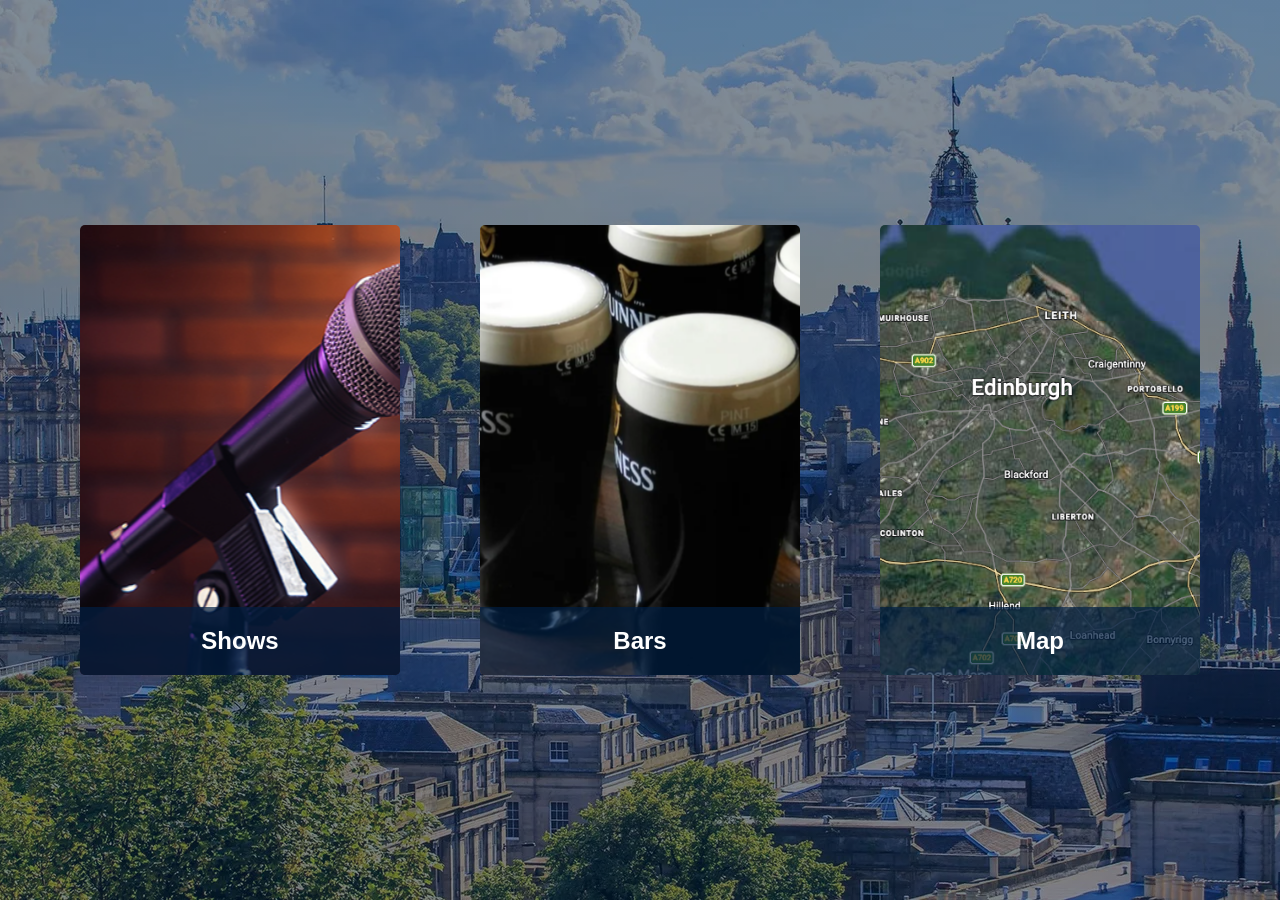
<file: index.html>
<!DOCTYPE html>
<html lang="en">
<head>
    <meta charset="UTF-8">
    <meta name="viewport" content="width=device-width, initial-scale=1.0">
    <title>Fringe 2026</title>
    <link rel="stylesheet" href="mobile.css">
</head>
<body>
    
    <!--<div class="video-container" id="overlayvideo" onclick="closeVideo()">
    <video autoplay muted loop id="myVideo">
    <source src="images/Jack Parkinson.mp4" type="video/mp4">
    </video>
    </div>-->
    <div class="main">
        <a href="shows">
        <div class="card" id="shows">
            <div class="card_banner">
                <h2>Shows</h2>
            </div>
        </div>
        </a>
        <a href="bars">
        <div  class="card" id="bars">
            <div class="card_banner">
                <h2>Bars</h2>
            </div>
        </div>
        </a>
        <a href="map">
        <div class="card" id="map">
            <div class="card_banner">
                <h2>Map</h2>
            </div>
        </div>
        </a>
    </div>
   <script src="shows.js"></script> 
</body>
</html>
</file>
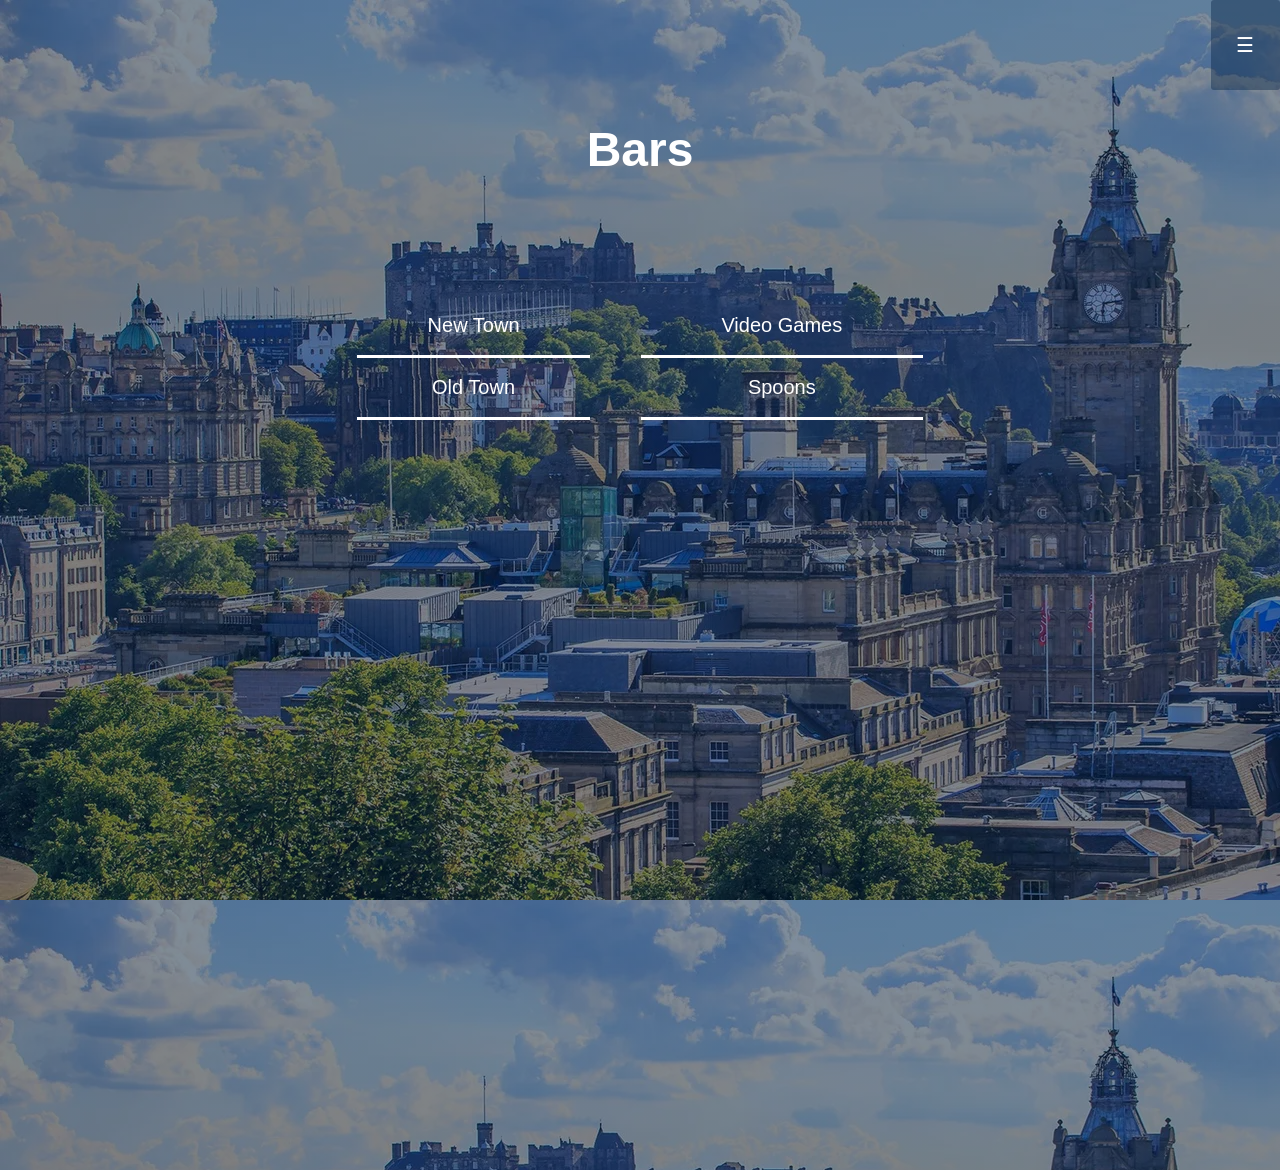
<file: bars.html>
<!DOCTYPE html>
<html lang="en">
<head>
    <meta charset="UTF-8">
    <meta name="viewport" content="width=device-width, initial-scale=1.0">
    <title>Bars</title>
    <link rel="stylesheet" href="bars.css">
</head>
<body>
    <header>
        
        <nav>
            <button onclick="openNav()">&#9776;</button>
        </nav>
        <h1>Bars</h1>
    </header>
    <div class="main_container">
        
        <div class="bars_box">
            <button type="button" class="collapsible">New Town</button>
            <div class="content">
                <p><a href="https://maps.app.goo.gl/VNedAATZiLhAExoj7">Hannover Tap</p>
                <p><a href="https://maps.app.goo.gl/8bsQFPcCMLzWVLJG9">Fierce Beer</a></p>
                <p><a href="https://maps.app.goo.gl/y1WfQzn7YPqDBS5FA">Boston Bar New Town</a></p>
                <p><a href="https://maps.app.goo.gl/iRAgcByNQTNP2GGT9">The Standing Order</a></p>
                <p><a href="https://maps.app.goo.gl/ML5YcBL5fLaWA8cG9">Rose Street Brewery</a></p>
            </div>
        
            <button type="button" class="collapsible">Old Town</button>
            <div class="content">
                <p><a href="https://maps.app.goo.gl/6JzQoUQDGDQHvegq5">The Three Sisters</a></p>
                <p><a href="https://maps.app.goo.gl/DhCHNZ1ehXGHoV629">Bar 50</a></p>
                <p><a href="https://maps.app.goo.gl/u3BB7QfjmVksY2XP7">Salt Horse</a></p>
                <p><a href="https://maps.app.goo.gl/s7bBXNtsc8Je6TNbA">Frankenstein</a></p>
                <p><a href="https://maps.app.goo.gl/cB94rS8xhZwwzgWC6">Mitre Bar</a></p>
                <p><a href="https://maps.app.goo.gl/BrK69pb72aMDSwQU8">Biddy Mulligans</a></p>
            </div>
        </div>
    
    
        <div class="bars_box">
            <button type="button" class="collapsible">Video Games</button>
            <div class="content">
                <p><a href="https://maps.app.goo.gl/GDmaAF5CDsw55PBg7">NQ64</a></p>
                <p><a href="https://maps.app.goo.gl/6RpyYyXd2eqn36C1A">Mortal Kocktail</a></p>
                
            </div>
       
            <button type="button" class="collapsible">Spoons</button>
            <div class="content">
                <p><a href="https://maps.app.goo.gl/UCmqspcmThCsyx248">The Caley Picture House</a></p>
                <p><a href="https://maps.app.goo.gl/Xh7epF8rnE6ZMoXR8">The Booking Officer</a></p>
                <p><a href="https://maps.app.goo.gl/xB6XDPpDo8KHKvx77">The Alexander Graham Bell</a></p>
                <p><a href="https://maps.app.goo.gl/iRAgcByNQTNP2GGT9">The Standing Order</a></p>
                <p><a href="https://maps.app.goo.gl/UG1moKT4z5KKX9Sq6">The Playfair</a></p>
            </div>
        </div>
        
        
    </div>
       
    <!-- The overlay -->
<div id="myNav" class="overlay">

  <!-- Button to close the overlay navigation -->
  <a href="javascript:void(0)" class="closebtn" onclick="closeNav()">&times;</a>

  <!-- Overlay content -->
  <div class="overlay-content">
    <a href="index.html">Home</a>
    <a href="shows.html">Shows</a>
    <a href="bars.html">Bars</a>
    <a href="map.html">Map</a>
    <a href="key.html">Key Information</a>
  </div>

</div>



    <script src="shows.js"></script>
</body>
</html>
</file>
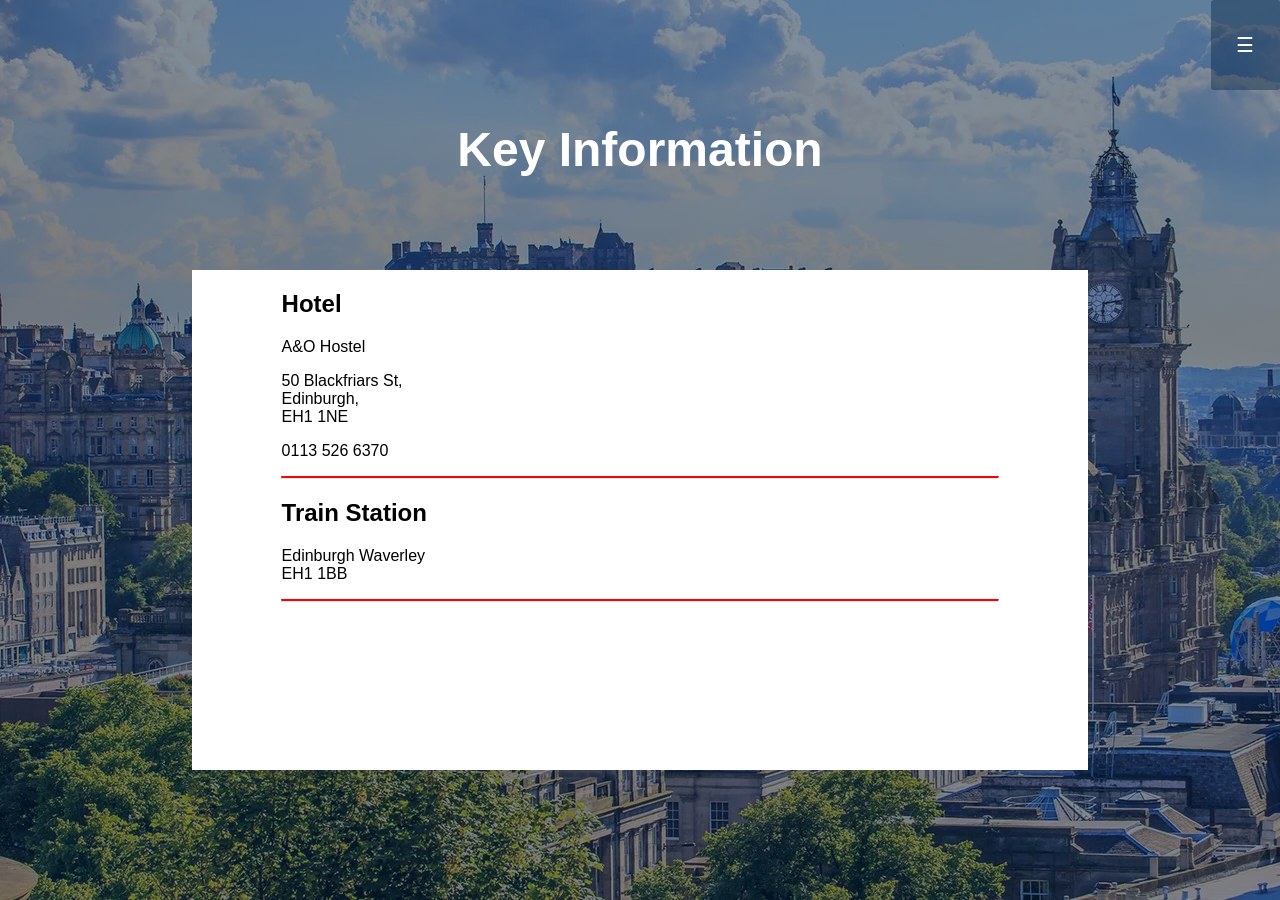
<file: key.html>
<!DOCTYPE html>
<html lang="en">
<head>
    <meta charset="UTF-8">
    <meta name="viewport" content="width=device-width, initial-scale=1.0">
    <title>Key Information</title>
    <link rel="stylesheet" href="shows.css">
</head>
<body>
    <header>
        <nav>
            <button onclick="openNav()">&#9776;</button>
        </nav>
        <h1>Key Information</h1>
    </header>
    <div class="main-container">
        <div class="content-container">
            <h2>Hotel</h2>
            <p>A&O Hostel</p>
            <p>50 Blackfriars St,<br> Edinburgh, <br> EH1 1NE</p>
            <p>0113 526 6370</p>
            <hr>
            <h2>Train Station</h2>
            <p>Edinburgh Waverley <br> EH1 1BB</p>
            <hr>

        </div>
    </div>
                <!-- The overlay -->
    <div id="myNav" class="overlay">

    <!-- Button to close the overlay navigation -->
    <a href="javascript:void(0)" class="closebtn" onclick="closeNav()">&times;</a>

    <!-- Overlay content -->
    <div class="overlay-content">
        <a href="index.html">Home</a>
        <a href="shows.html">Shows</a>
        <a href="bars.html">Bars</a>
        <a href="map.html">Map</a>
        <a href="key.html">Key Information</a>
    </div>

    </div>
    <script src="shows.js"></script>
</body>
</html>
</file>
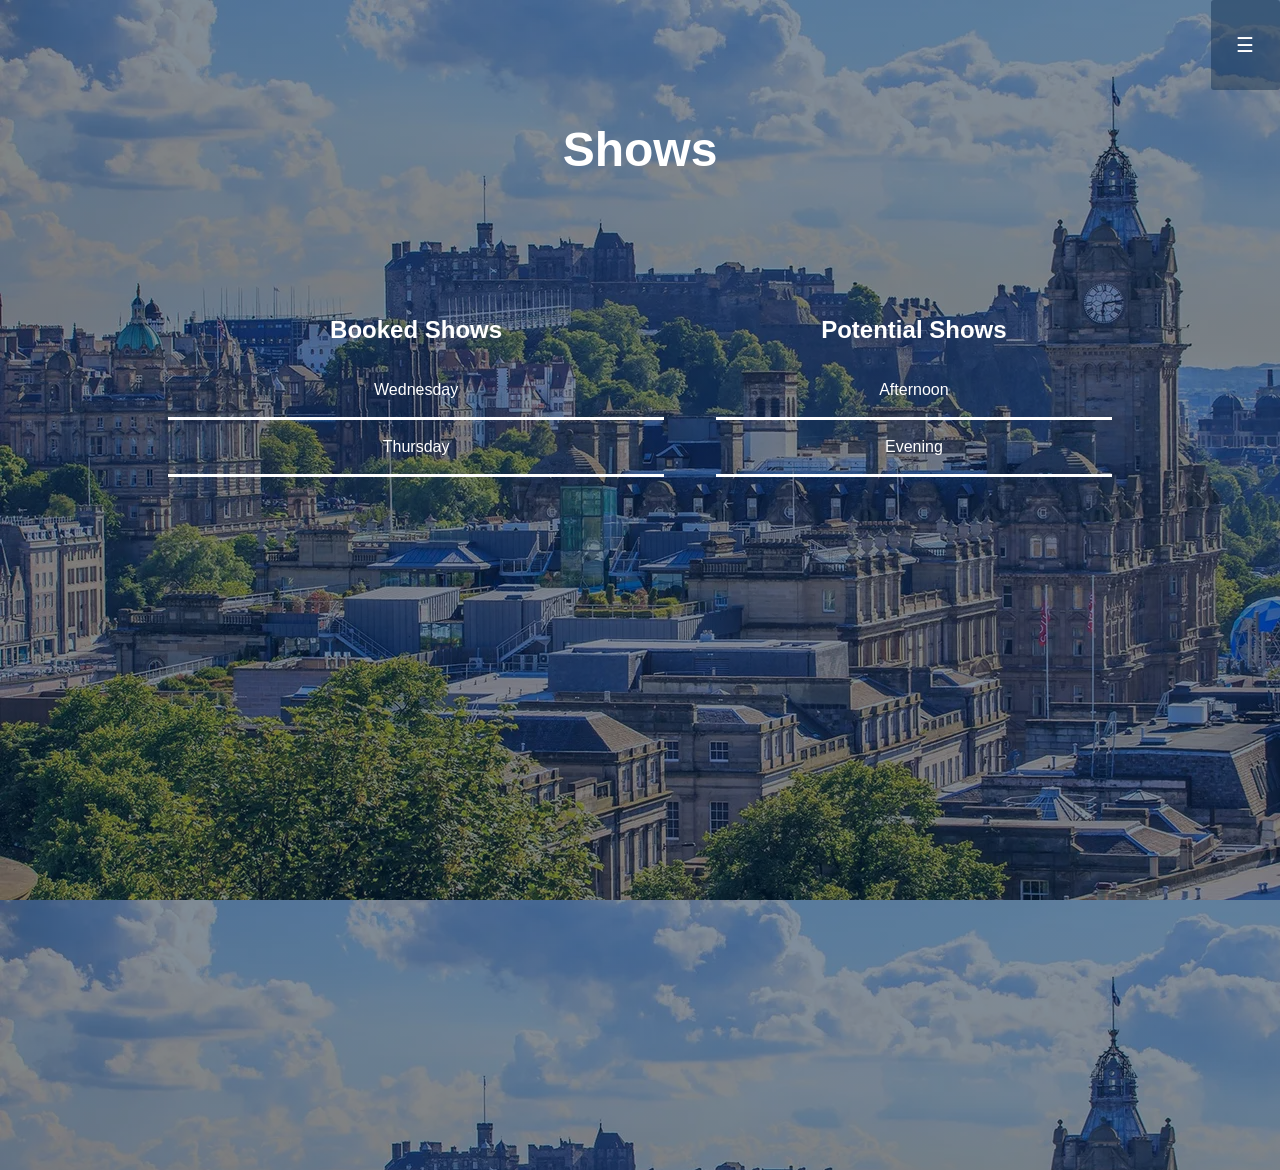
<file: shows.html>
<!DOCTYPE html>
<html lang="en">
<head>
    <meta charset="UTF-8">
    <meta name="viewport" content="width=device-width, initial-scale=1.0">
    <title>Shows</title>
    <link rel="stylesheet" href="shows.css">
</head>
<body>
    <header>
        <nav>
            <button onclick="openNav()">&#9776;</button>
        </nav>
        <h1>Shows</h1>
    </header>
    <div class="box_container">
        <div class="show_box" id="booked_shows">
            <h2>Booked Shows</h2>
            <button type="button" class="collapsible">Wednesday</button>
            <div class="content">
                <p><strong>Dave Durkan: Durk in Progress</strong></p>
                <p><strong>Time: </strong> 18:20 - 19:20</p>
                <p><strong>Location:</strong><a href="https://maps.app.goo.gl/6RySvJKcarNmEn679">Basement at The Gilded Saloon - EH1 1HB</a> </p>
                <hr>
                <p><strong>The Big Show: Monkey Barrel Comedy's Fringe Showcase!</strong></p>
                <p><strong>Time: </strong> 20:30 - 21:30</p>
                <p><strong>Location:</strong><a href="https://maps.app.goo.gl/qnYMdQCUEnTksNi1A">Monkey Barrel 3 at Monkey Barrel Comedy - EH1 1QR</a></p>
            </div>
            <button type="button" class="collapsible">Thursday</button>
            <div class="content">
                <p><strong>Aaaaaaargh! It's the One Liner</strong></p>
                <p><strong>Time: </strong> 12:00 - 13:00</p>
                <p><strong>Location: </strong><a href="https://maps.app.goo.gl/g7Kn7ikd9irM1BEf6">Dropkick Murphys - EH1 2QD </a></p>
                <hr>
                <p><strong>UK Pun Off</strong></p>
                <p><strong>Time: </strong> 13:30 - 14:30</p>
                <p><strong>Location: </strong><a href="https://maps.app.goo.gl/62pVjihH4TV3LFLN6">Bar 50 - EH1 1NE </a></p>
                <hr>
                <p><strong>Raymond Mearns is Looking for Trouble</strong></p>
                <p><strong>Time: </strong> 19:45 - 20:35</p>
                <p><strong>Location: </strong><a href="https://maps.app.goo.gl/DRJNTySZRavoQWGcA">The Beehive Inn - EH1 2JU </a></p>
                <hr>
                <p><strong>Best of Scottish Comedy</strong></p>
                <p><strong>Time:</strong> 21:10 - 22:40</p>
                <p><strong>Location:</strong><a href="https://maps.app.goo.gl/4w77x3yqx9aEnTc78">The Stand - EH1 3EP</a></p>
            </div>
        </div>
        <div class="show_box" id="potential_shows">
            <h2>Potential Shows</h2>
            <button type="button" class="collapsible">Afternoon</button>
            <div class="content">
                <p><a href="https://www.edfringe.com/tickets/whats-on/stuart-mitchell-solo-show">Stuart Mitchell - Solo Show</a></p>
                <p><a href="https://www.edfringe.com/tickets/whats-on/100-funny-feckers">Funny Feckers</a></p>
                <p><a href="https://www.edfringe.com/tickets/whats-on/101-naughty-jokes-in-30-minutes">101 Naughty Jokes in 30 Minutes</a></p>
                <p><a href="https://www.edfringe.com/tickets/whats-on/an-unbiased-afternoon-with-allaster-mckallaster">An Unbiased Afternoon with Allaster McKallaster</a></p>
                <p><a href="https://www.edfringe.com/tickets/whats-on/2026-scottish-comedy-festival-s-pick-of-the-fringe">2026 Scottish Comedy Festival's Pick of the Fringe</a></p>
                <p><a href="https://www.edfringe.com/tickets/whats-on/101-comedy-club">101 Comedy Club</a></p>
                <p><a href="https://www.edfringe.com/tickets/whats-on/stuart-mitchell-and-festival-friends">Stuart Mitchell and Festival Friends</a></p>
                <p><a href="https://www.edfringe.com/tickets/whats-on/paul-merton-and-suki-webster-s-improv-show">Paul Merton and Suki Webster's Improv Show</a></p>
            </div>
            <button type="button" class="collapsible">Evening</button>
            <div class="content">
                <p><a href="https://www.edfringe.com/tickets/whats-on/laughing-horse-fringe-comedy-selection">Laughing Horse Fringe Comedy Selection</a></p>
                <p><a href="https://www.edfringe.com/tickets/whats-on/not-another-quiz-night">Not Another Quiz Night</a></p>
                <p><a href="https://www.edfringe.com/tickets/whats-on/comedy-against-humanity-321-on-fire"> Comedy Against Humanity (321... on Fire!)</a></p>
                <p><a href="https://www.edfringe.com/tickets/whats-on/best-of-edinburgh-fringe-comedy">Best of Edinburgh Fringe Comedy</a></p>
            </div>
            
        </div>
    </div>
        <!-- The overlay -->
<div id="myNav" class="overlay">

  <!-- Button to close the overlay navigation -->
  <a href="javascript:void(0)" class="closebtn" onclick="closeNav()">&times;</a>

  <!-- Overlay content -->
  <div class="overlay-content">
    <a href="index.html">Home</a>
    <a href="shows.html">Shows</a>
    <a href="bars.html">Bars</a>
    <a href="map.html">Map</a>
    <a href="key.html">Key Information</a>
  </div>

</div>
    <script src="shows.js"></script>
</body>

</html>
</file>
<file: mobile.css>
html, body {
            height: 100%;
            margin: 0;
            font-family: Arial, Helvetica, sans-serif;
            background-image: linear-gradient(rgba(0, 30, 66, 0.5), rgba(0, 30, 66, 0.5)),url(images/Edinburgh_background.jpg);
            
            background-position: center;
        }

.main{
    display: flex;
    flex-direction: column;
   /* background-image: url("images/Edinburgh_background.jpg");
    background-color: grey;*/
    background-position: center;
    justify-content: space-evenly;
    align-items: center;
    min-height: 100%;
}
.card{
    background-color: blue;
    height:25vh;
    width:75vw;
    border-radius: 5px;
    display: flex;
    justify-content: center;
    align-items: flex-end;  

}
#map{
    background-image: url("images/map.png");
    background-color: steelblue;
    background-position: center;
    background-repeat: no-repeat;
    background-size: cover;
}
#bars{
    background-image: url("images/beers.png");
    background-color: steelblue;
    background-position: center;
    background-repeat: no-repeat;
}
#shows{
    background-image: url("images/shows.png");
    background-color: steelblue;
    background-position: center;
    background-repeat: no-repeat;
}
.card_banner{
    width:100%;
    margin:0;
    display: flex;
    justify-content: center;
    align-items: center;
    border-bottom-left-radius: 5px;
    border-bottom-right-radius: 5px;
    background-color: rgba(0, 30, 66, 0.7);
}
.card_banner h2{
    color:white;
    
}
a {
  text-decoration: none;
}
#myVideo {
  position: relative;
  top: 25%; 
  width: 100%; 
  text-align: center; 
  margin-top: 30px;
  
} 
.video-container{
height: 100%;
  width: 100%;
  position: fixed; /* Stay in place */
  z-index: 2; /* Sit on top */
  left: 0;
  top: 0;
  background-color: rgb(0,0,0); /* Black fallback color */
  background-color: rgba(0,0,0, 0.9); /* Black w/opacity */
  overflow-x: hidden; /* Disable horizontal scroll */
    
} 
@media screen and (min-width: 800px)    {
        .main{
        display: flex;
        flex-direction: row;
       /* background-image: url("images/Edinburgh_background.jpg");*/
        
        background-position: center;
        justify-content: space-evenly;
        align-items: center;
        min-height: 100%;
    }
    .card{
        background-color: blue;
        height:50vh;
        width:25vw;
        border-radius: 5px;
        transition: width 1s, height 1s ;
        display: flex;
        justify-content: center;
        align-items: flex-end;
    }
    .card:hover {
    height:60vh;
    width:30vw;
    
    } 
    #myVideo {
    top: 0%; 
    width: 100%; 
    height:90%;
    margin-top: 0px;
    
  
} 


}
</file>
<file: bars.css>
html, body{
    margin:0;
    
}
html{
    background-color: rgba(0, 30, 66, 0.2);
    background-image: linear-gradient(rgba(0, 30, 66, 0.5), rgba(0, 30, 66, 0.5)),url(images/Edinburgh_background.jpg);
}
body{
    font-family: Arial, Helvetica, sans-serif;
    
}
header {
    
    text-align: center;
    height: 30vh;
    /*background-color: rgba(0, 30, 66, 0.5);*/
   /* to make an image look greyed out, at it to a container then have another 
   container within have no margin and background colour like the above*/
}
h1{
    color: white;
    font-size: 300%;
}
nav {
    
    display: flex;
    justify-content: flex-end;
    height: 10vh;
    
    
}
nav button {
    background-color: rgba(0, 30, 66, 0.4);
    padding: 2%;
    text-decoration: none;
    color: white;
    border-style: none;
    border-radius: 3px;
    font-size: 125%;
    
    
}
nav button:hover {
    background-color: rgba(0, 30, 66, 0.9);
    cursor: pointer;
    text-decoration: none;
    color: white;
    
}
.collapsible {
  background-color: transparent;
  color: white;
  cursor: pointer;
  padding: 18px;
  width: 100%;
  border: none;
  text-align: left;
  outline: none;
  font-size: 100%;
  border-bottom-style: solid;
}

.active, .collapsible:hover {
  background-color: rgba(0, 30, 66, 0.9);
}

.content {
  padding: 0 18px;
  max-height: 0;
  overflow: hidden;
  transition: max-height 0.2s ease-out;
  background-color: #f1f1f1;
  color:black;
}
.content a {
    text-decoration: none;
    color: black;
}


.main_container{
    
    display: flex;
    flex-direction: row;
    justify-content: center;
    height:100vh;
   /* background-color: rgba(0, 30, 66, 0.5);*/
     font-size: 125%;
    
}
.bars_box{
    
    color:white;
    padding:2%;
   
}
.bars_box h2{
    text-align: center;
}
.bars_box button{
    text-align: center;
}
@media screen and (max-width: 800px){

    nav{
        justify-content: center;
        align-items: center;
        
    }
    nav button{
        width:100%;
    }
    .main_container{
    display: flex;
    flex-direction: column;
    height:auto;
    }


}
.overlay {
  /* Height & width depends on how you want to reveal the overlay (see JS below) */   
  height: 0;
  width: 100%;
  position: fixed; /* Stay in place */
  z-index: 1; /* Sit on top */
  left: 0;
  top: 0;
  background-color: rgb(0,0,0); /* Black fallback color */
  background-color: rgba(0,0,0, 0.9); /* Black w/opacity */
  overflow-x: hidden; /* Disable horizontal scroll */
  transition: 0.5s; /* 0.5 second transition effect to slide in or slide down the overlay (height or width, depending on reveal) */
}

/* Position the content inside the overlay */
.overlay-content {
  position: relative;
  top: 25%; /* 25% from the top */
  width: 100%; /* 100% width */
  text-align: center; /* Centered text/links */
  margin-top: 30px; /* 30px top margin to avoid conflict with the close button on smaller screens */
}

/* The navigation links inside the overlay */
.overlay a {
  padding: 8px;
  text-decoration: none;
  font-size: 36px;
  color: #818181;
  display: block; /* Display block instead of inline */
  transition: 0.3s; /* Transition effects on hover (color) */
}

/* When you mouse over the navigation links, change their color */
.overlay a:hover, .overlay a:focus {
  color: #f1f1f1;
}

/* Position the close button (top right corner) */
.overlay .closebtn {
  position: absolute;
  top: 20px;
  right: 45px;
  font-size: 60px;
}

/* When the height of the screen is less than 450 pixels, change the font-size of the links and position the close button again, so they don't overlap */
@media screen and (max-height: 450px) {
  .overlay a {font-size: 20px}
  .overlay .closebtn {
    font-size: 40px;
    top: 15px;
    right: 35px;
  }
}
</file>
<file: shows.css>
html, body{
    margin:0;
    background-image: linear-gradient(rgba(0, 30, 66, 0.5), rgba(0, 30, 66, 0.5)),url(images/Edinburgh_background.jpg);
}
body{
    font-family: Arial, Helvetica, sans-serif;
    
}
header {
    
    text-align: center;
    height: 30vh;
   /* background-color: rgba(0, 30, 66, 0.5);*/
   /* to make an image look greyed out, at it to a container then have another 
   container within have no margin and background colour like the above*/
}
h1{
    color: white;
    font-size: 300%;
    
}
nav {
    
    display: flex;
    justify-content: flex-end;
    height: 10vh;
    
    
    
}

nav button {
    background-color: rgba(0, 30, 66, 0.4);
    padding: 2%;
    text-decoration: none;
    color: white;
    border-style: none;
    border-radius: 3px;
    font-size: 125%;
    
}
nav button:hover {
    background-color: rgba(0, 30, 66, 0.9);
    cursor: pointer;
    text-decoration: none;
    color: white;
    
}
.box_container{
    display: flex;
    flex-direction: row;
    justify-content: center;
    height:100vh;
    /*background-color: rgba(0, 30, 66, 0.5);*/
    
}
.show_box{
    
    color:white;
    padding:2%;
   
}
.show_box h2{
    text-align: center;
}
.show_box button{
    text-align: center;
}


/* amend styling for collabsilble*/
.collapsible {
  background-color: transparent;
  color: white;
  cursor: pointer;
  padding: 18px;
  width: 100%;
  border: none;
  text-align: left;
  outline: none;
  font-size: 100%;
  border-bottom-style: solid;
}

.active, .collapsible:hover {
  background-color: rgba(0, 30, 66, 0.9);
}

.content {
  padding: 0 18px;
  max-height: 0;
  overflow: hidden;
  transition: max-height 0.2s ease-out;
  background-color: #f1f1f1;
  color:black;
}
.content a {
    text-decoration: none;
    color: black;
}


/* end of collapsible*/
@media screen and (max-width: 800px){

    nav{
        justify-content: center;
        align-items: center;
        
    }
    nav button{
        width:100%;
    }
    .box_container{
    display: flex;
    flex-direction: column;
    height:auto;
    }


}
.overlay {
  /* Height & width depends on how you want to reveal the overlay (see JS below) */   
  height: 0;
  width: 100%;
  position: fixed; /* Stay in place */
  z-index: 1; /* Sit on top */
  left: 0;
  top: 0;
  background-color: rgb(0,0,0); /* Black fallback color */
  background-color: rgba(0,0,0, 0.9); /* Black w/opacity */
  overflow-x: hidden; /* Disable horizontal scroll */
  transition: 0.5s; /* 0.5 second transition effect to slide in or slide down the overlay (height or width, depending on reveal) */
}

/* Position the content inside the overlay */
.overlay-content {
  position: relative;
  top: 25%; /* 25% from the top */
  width: 100%; /* 100% width */
  text-align: center; /* Centered text/links */
  margin-top: 30px; /* 30px top margin to avoid conflict with the close button on smaller screens */
}

/* The navigation links inside the overlay */
.overlay a {
  padding: 8px;
  text-decoration: none;
  font-size: 36px;
  color: #818181;
  display: block; /* Display block instead of inline */
  transition: 0.3s; /* Transition effects on hover (color) */
}

/* When you mouse over the navigation links, change their color */
.overlay a:hover, .overlay a:focus {
  color: #f1f1f1;
}

/* Position the close button (top right corner) */
.overlay .closebtn {
  position: absolute;
  top: 20px;
  right: 45px;
  font-size: 60px;
}

/* When the height of the screen is less than 450 pixels, change the font-size of the links and position the close button again, so they don't overlap */
@media screen and (max-height: 450px) {
  .overlay a {font-size: 20px}
  .overlay .closebtn {
    font-size: 40px;
    top: 15px;
    right: 35px;
  }
}   

/*Key info style sheet*/
.main-container{
  display: flex;
  justify-content: center;
  height:500px;
  width:100%;
  margin-bottom: 2%;
}
.content-container{
  background-color: white;
  color: black;
  height: 100%;
  width:70%;
}
.content-container h2, p{
  margin-left: 10%;
}
.content-container hr{
  border-top: 2px solid red;
  width: 80%;
}
@media screen and (max-width: 800px){
  .content-container {
    display: block

  }
  .content-container h2, p{
  margin-left: 10%;}
}
</file>
